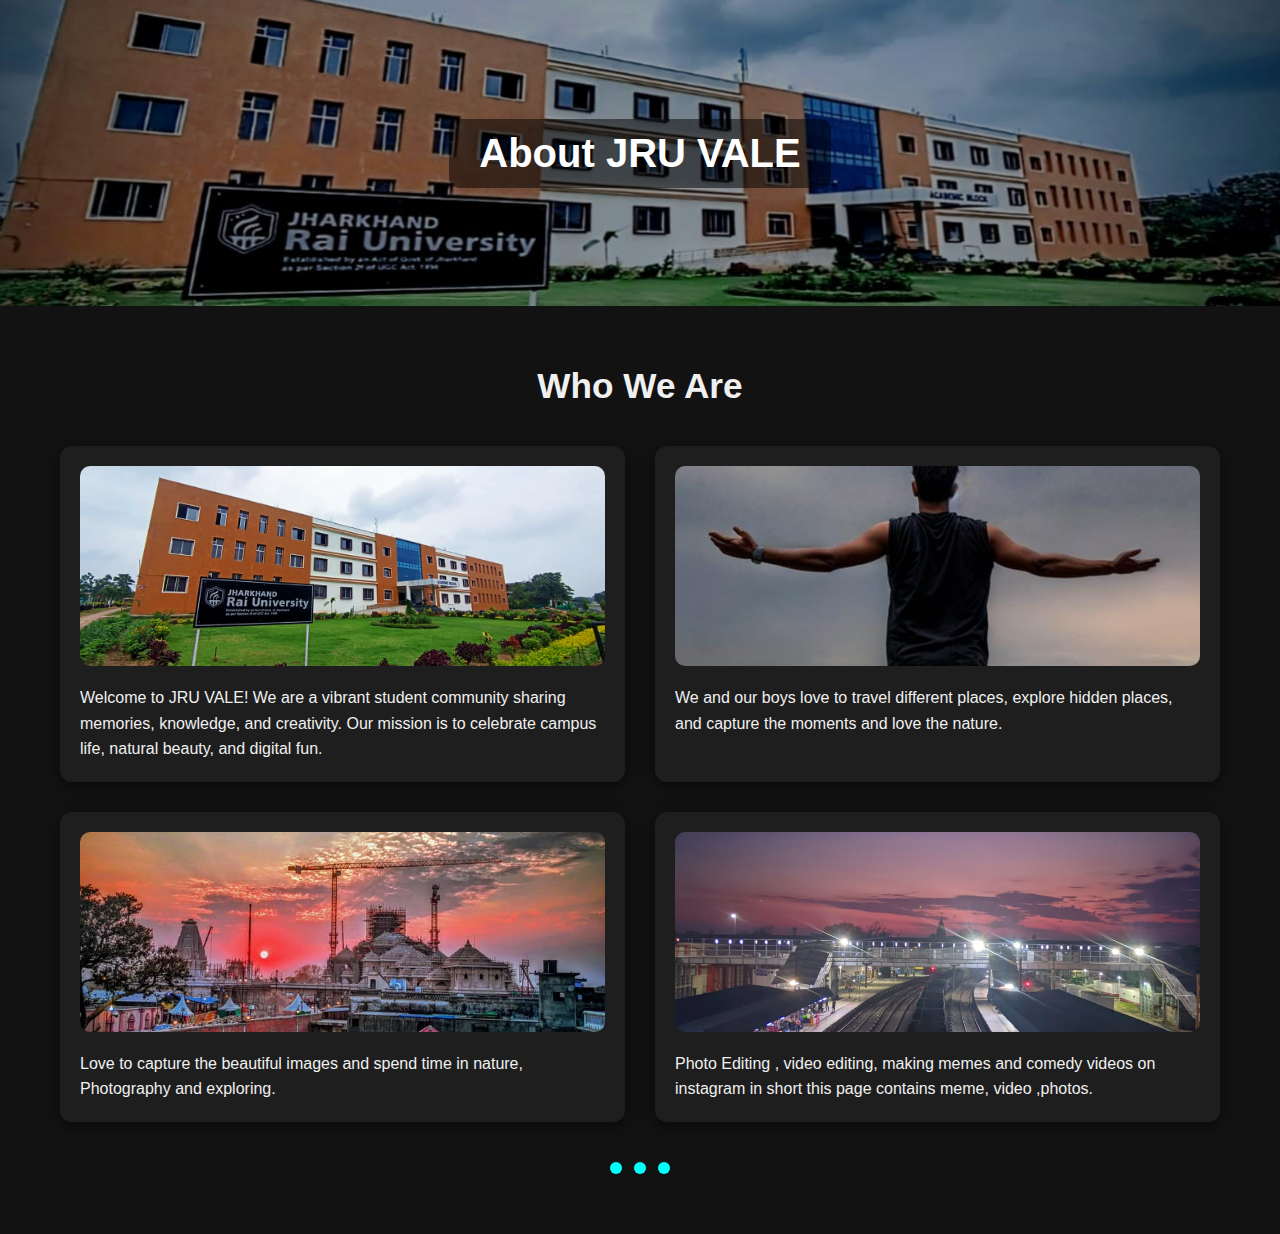
<file: about.html>
<!DOCTYPE html>
<html lang="en">
<head>
  <meta charset="UTF-8" />
  <meta name="viewport" content="width=device-width, initial-scale=1.0"/>
  <title>About - JRU VALE</title>
  <style>
    * {
      margin: 0;
      padding: 0;
      box-sizing: border-box;
      font-family: 'Segoe UI', sans-serif;
    }

    body {
      background: #121212;
      color: #f0f0f0;
    }

    .top-banner {
      width: 100%;
      height: 34vh;
      background: url('anii.jpg') center/cover no-repeat;
      position: relative;
      display: flex;
      align-items: center;
      justify-content: center;
      overflow: hidden;
      animation: nom 20s infinite linear;
    }

    @keyframes nom{
        0%{
            background-image:url('nom1.jpg');
        }
        20%{
            background-image: url('nom3.jpg');
        }
        40%{
            background-image:url('nom5.jpg');
        }
        60%{
            background-image: url('nom4.jpg');
        }
        80%{
            background-image: url('nom2.jpg');
        }
        100%{
            background-image: url('nom3.jpg');
        }
      }


    .top-banner::after {
      content: "About JRU VALE";
      position: absolute;
      color: white;
      font-size: 2.5rem;
      font-weight: bold;
      background-color: rgba(0, 0, 0, 0.5);
      padding: 12px 30px;
      border-radius: 10px;
      animation: fadeInUp 2s ease-in-out;
    }

    @keyframes fadeInUp {
      from {
        opacity: 0;
        transform: translateY(30px);
      }
      to {
        opacity: 1;
        transform: translateY(0);
      }
    }

    .about {
      padding: 60px 20px;
      max-width: 1200px;
      margin: auto;
    }

    .about h2 {
      text-align: center;
      font-size: 2.2rem;
      margin-bottom: 40px;
      animation: glow 2s infinite alternate;
    }

    @keyframes glow {
      from {
        text-shadow: 0 0 5px #00f7ff;
      }
      to {
        text-shadow: 0 0 20px #00f7ff, 0 0 30px #0ff;
      }
    }

    .about-content {
      display: flex;
      flex-wrap: wrap;
      gap: 30px;
      justify-content: space-between;
      align-items: stretch;
    }

    .about-box {
      flex: 1 1 45%;
      background: #1e1e1e;
      border-radius: 12px;
      overflow: hidden;
      padding: 20px;
      box-shadow: 0 4px 15px rgba(0,0,0,0.5);
      animation: zoomIn 1s ease-in;
    }

    .about-box img {
      width: 100%;
      height: 200px;
      object-fit: cover;
      border-radius: 10px;
      margin-bottom: 15px;
    }

    .about-box p {
      font-size: 1rem;
      line-height: 1.6;
    }

    @keyframes zoomIn {
      from {
        transform: scale(0.9);
        opacity: 0;
      }
      to {
        transform: scale(1);
        opacity: 1;
      }
    }

    .loader {
      display: flex;
      justify-content: center;
      margin-top: 40px;
    }

    .dots {
      width: 60px;
      display: flex;
      justify-content: space-between;
    }

    .dots span {
      width: 12px;
      height: 12px;
      background: #0ff;
      border-radius: 50%;
      animation: bounce 1.2s infinite ease-in-out;
    }

    .dots span:nth-child(2) {
      animation-delay: 0.2s;
    }

    .dots span:nth-child(3) {
      animation-delay: 0.4s;
    }
    @media (max-width: 600px) {
        .top-banner {
          background-size: contain;
          background-repeat: no-repeat;
          background-position: center;
          background-color:white; 
        }
      }
    @keyframes bounce {
      0%, 100% {
        transform: translateY(0);
      }
      50% {
        transform: translateY(-12px);
      }
    }

    @media (max-width: 768px) {
      .about-box {
        flex: 1 1 100%;
      }

      .top-banner::after {
        font-size: 1.6rem;
        padding: 10px 20px;
      }
    }
  </style>
</head>
<body>

  <div class="top-banner"></div>

  <section class="about">
    <h2>Who We Are</h2>
    <div class="about-content">
      <div class="about-box">
        <img src="vish.jpg" alt="Campus">
        <p>
          Welcome to JRU VALE! We are a vibrant student community sharing memories, knowledge, and creativity. Our mission is to celebrate campus life, natural beauty, and digital fun.
        </p>
      </div>
      <div class="about-box">
        <img src="anikw.jpg" alt="Team">
        <p>
        We and our boys love to travel different places, explore hidden places, and capture the moments and love the nature.        </p>
      </div>
      <div class="about-box">
        <img src="gof1.jpg" alt="Events">
        <p>
Love to capture the beautiful images and spend time in nature, Photography and exploring.         </p>
      </div>
      <div class="about-box">
        <img src="gof.jpg" alt="Gallery">
        <p>
Photo Editing , video editing, making memes and comedy videos on instagram in short this page contains meme, video ,photos.        </p>
      </div>
    </div>

    <div class="loader">
      <div class="dots">
        <span></span>
        <span></span>
        <span></span>
      </div>
    </div>
  </section>

</body>
</html>
</file>
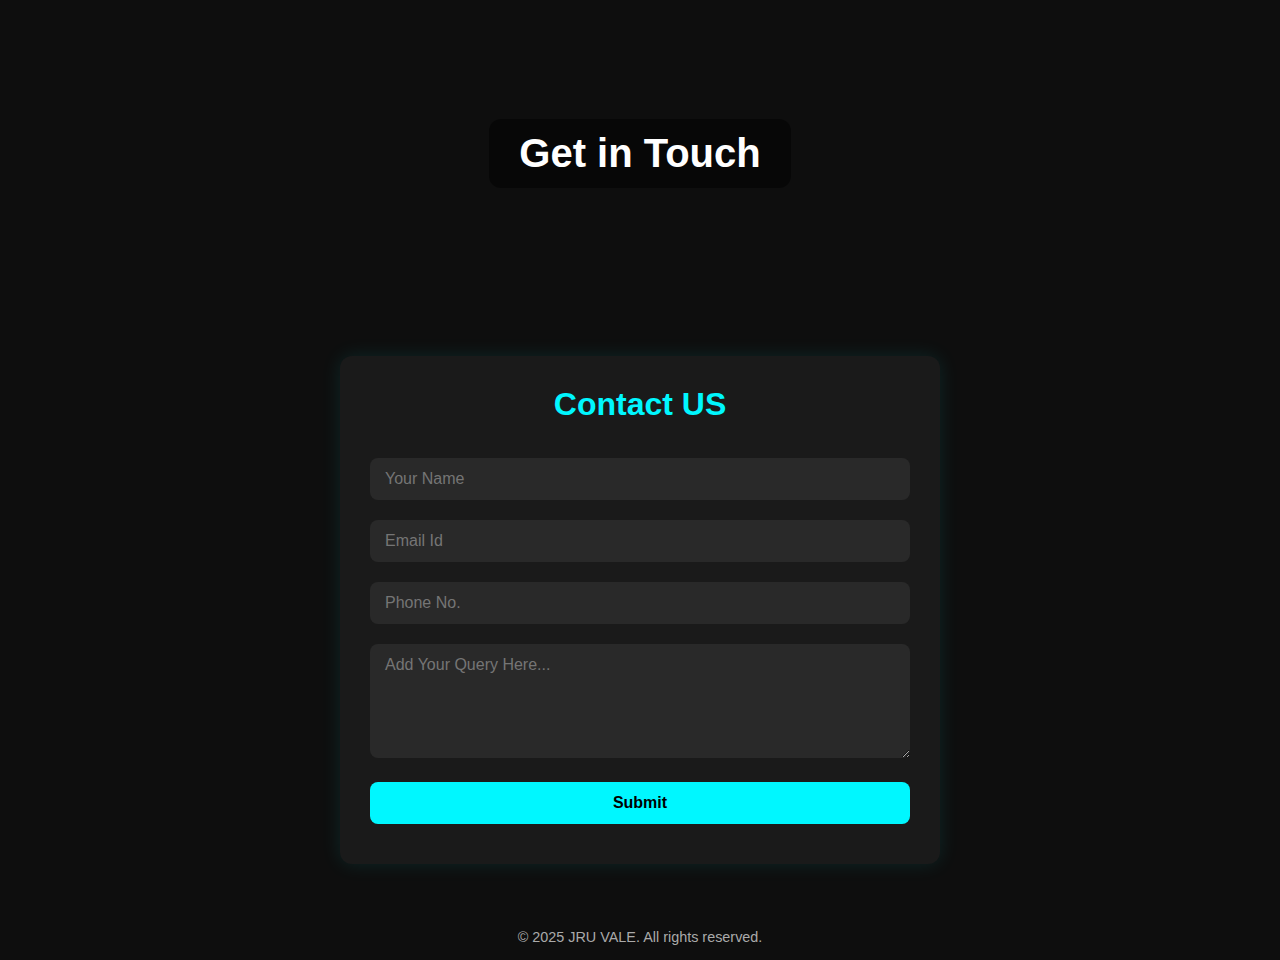
<file: contact.html>
<!DOCTYPE html>
<html lang="en">
<head>
  <meta charset="UTF-8" />
  <meta name="viewport" content="width=device-width, initial-scale=1.0"/>
  <title>Contact Us - JRU VALE</title>
  <style>
    * {
      margin: 0;
      padding: 0;
      box-sizing: border-box;
      font-family: 'Segoe UI', sans-serif;
    }

    body {
      background: #0e0e0e;
      color: #f0f0f0;
      min-height: 100vh;
    }

    .top-banner {
      width: 100%;
      height: 34vh;
      background: url('https://images.unsplash.com/photo-1492724441997-5dc865305da7') center center no-repeat;
      background-size: cover;
      display: flex;
      align-items: center;
      justify-content: center;
      position: relative;
    }

    .top-banner::after {
      content: "Get in Touch";
      position: absolute;
      color: white;
      font-size: 2.5rem;
      font-weight: bold;
      background: rgba(0, 0, 0, 0.5);
      padding: 12px 30px;
      border-radius: 12px;
      animation: fadeInUp 2s ease-in-out;
    }

    @keyframes fadeInUp {
      from {
        opacity: 0;
        transform: translateY(30px);
      }
      to {
        opacity: 1;
        transform: translateY(0);
      }
    }

    .contact-form {
      max-width: 600px;
      margin: 50px auto;
      padding: 30px;
      background: #1a1a1a;
      border-radius: 12px;
      box-shadow: 0 0 20px rgba(0, 255, 255, 0.1);
      animation: glowBox 2s ease-in-out;
    }

    @keyframes glowBox {
      from {
        transform: scale(0.96);
        opacity: 0;
      }
      to {
        transform: scale(1);
        opacity: 1;
      }
    }

    .contact-form h3 {
      text-align: center;
      font-size: 2rem;
      color: #00f7ff;
      margin-bottom: 25px;
      animation: glowText 2s infinite alternate;
    }

    @keyframes glowText {
      from {
        text-shadow: 0 0 5px #0ff;
      }
      to {
        text-shadow: 0 0 15px #0ff, 0 0 25px #00f7ff;
      }
    }

    .contact-form input,
    .contact-form button {
      width: 100%;
      padding: 12px 15px;
      margin: 10px 0;
      border: none;
      border-radius: 8px;
      font-size: 1rem;
    }

    .contact-form input {
      background: #292929;
      color: white;
      outline: none;
      transition: 0.3s;
    }

    .contact-form input:focus {
      border: 1px solid #0ff;
      box-shadow: 0 0 10px #0ff;
    }
    .contact-form textarea {
        width: 100%;
        padding: 12px 15px;
        margin: 10px 0;
        border: none;
        border-radius: 8px;
        background: #292929;
        color: white;
        font-size: 1rem;
        resize: vertical;
        outline: none;
        transition: 0.3s;
      }
      
      .contact-form textarea:focus {
        border: 1px solid #0ff;
        box-shadow: 0 0 10px #0ff;
      }
      

    .contact-form button {
      background-color: #00f7ff;
      color: #000;
      font-weight: bold;
      cursor: pointer;
      transition: 0.3s;
    }

    .contact-form button:hover {
      background-color: #00c2c2;
      box-shadow: 0 0 10px #00f7ff, 0 0 20px #00f7ff;
    }

    @media (max-width: 600px) {
      .top-banner::after {
        font-size: 1.5rem;
        padding: 10px 20px;
      }
    }

    footer {
      text-align: center;
      padding: 15px 0;
      color: #aaa;
      font-size: 0.9rem;
    }

  </style>
</head>
<body>

  <div class="top-banner"></div>

  <div class="contact-form">
    <form action="https://api.web3forms.com/submit" method="POST">
      <h3 id="love">Contact US</h3>

      <input type="hidden" name="access_key" value="181b355f-c2b5-4aa0-a7b2-8bf727e96e15"/>

      <input type="text" name="name" id="name" placeholder="Your Name" required />
      <input type="email" name="email" id="email" placeholder="Email Id" required />
      <input type="phone" name="phone" id="phone" placeholder="Phone No." required />
      <textarea name="query" id="query" rows="5" placeholder="Add Your Query Here..." required></textarea>
      
      <button id="sub" type="submit">Submit</button>
    </form>
  </div>

  <footer>
    &copy; 2025 JRU VALE. All rights reserved.
  </footer>

</body>
</html>
</file>
